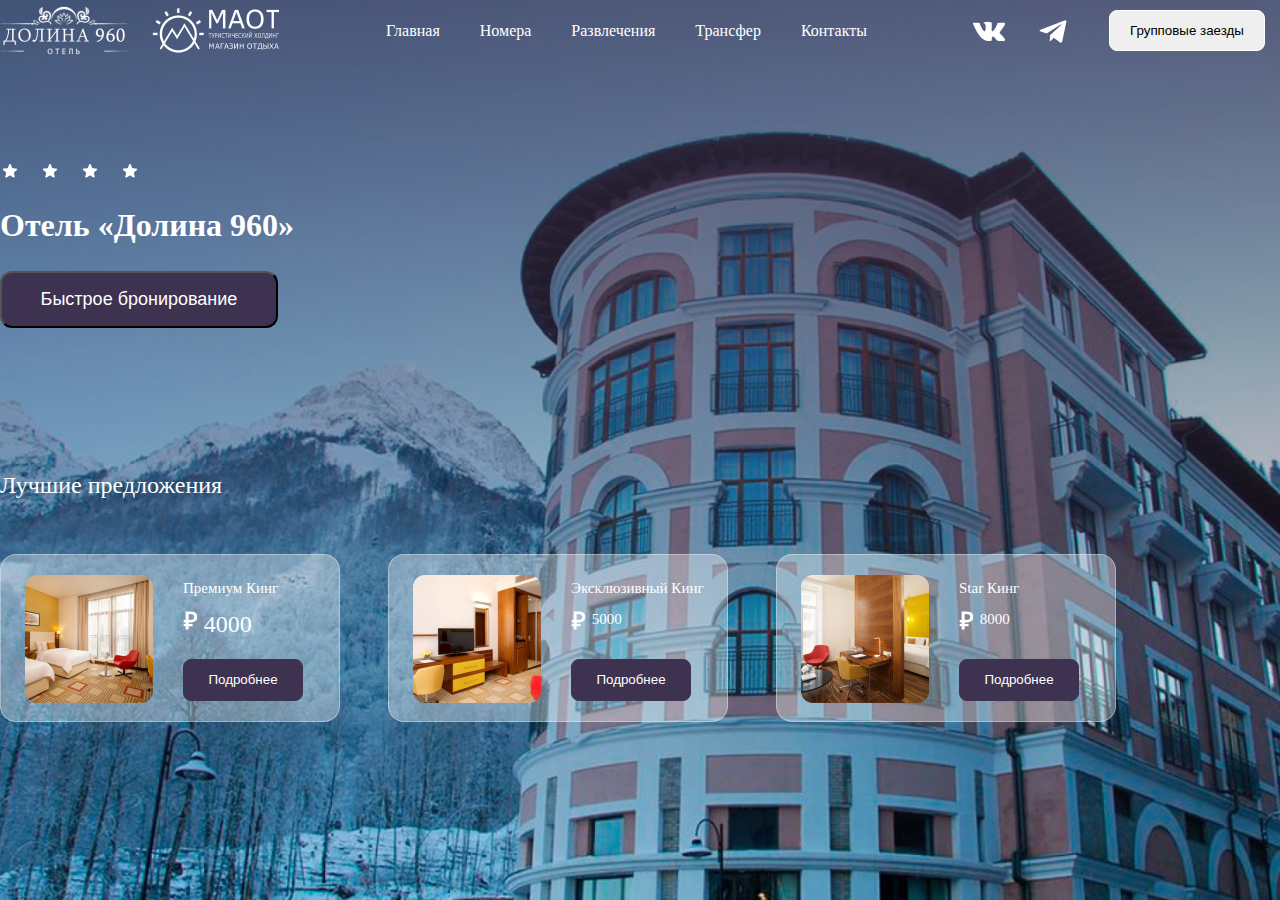
<file: index.html>
<!DOCTYPE html>
<html lang="en">
<head>
    <meta charset="UTF-8">
    <meta name="viewport" content="width=device-width, initial-scale=1.0">
    <title>Hotel</title>
    <link rel="stylesheet" href="css/style.css">
</head>
<body>
    <section id ='intro'>
        <header>
            <div class="content">
                <div class="logos_wrapper">
                    <div class="brand_one">
                        <img src="/images/brand_one.png" alt="">
                    </div>
                    <div class="brand_two">
                        <img src="images/brand_two.png" alt="">
                    </div>
                </div>
                <div class="header_content">
                    <nav>
                        <a href="">Главная</a>
                        <a href="">Номера</a>
                        <a href="">Развлечения</a>
                        <a href="">Трансфер</a>
                        <a href="contacts.html">Контакты</a>
                    </nav>
                </div>
                    <div class="right_wrapper">
                        <div class="soc_icons">
                            <img src="images/soc-icons.png" alt="">
                        </div>
                        <button class="group">Групповые заезды</button>
                    </div>
                </div>
            </div>
        </header>

        <div class="main_content content">
            <div class="left_wrapper">
                <div class="stars_wrapper">
                    <img src="images/star-icon.png" alt="">
                    <img src="images/star-icon.png" alt="">
                    <img src="images/star-icon.png" alt="">
                    <img src="images/star-icon.png" alt="">
                </div>
                <div class="hotel_name">
                    <h1>Отель «Долина 960»</h1>
                </div>
                <button class="reservation">Быстрое бронирование</button>
            </div>
            <div class="best_offers">
                <h2>Лучшие предложения</h2>
                <div class="best_offers_items">

                    <div class="appartment_card">
                        <img src="images/appartment_card_one.png" alt="">
                        <div class="appartment_card_info">
                            <p>Премиум Кинг</p>
                            <div class="appartment_card_one_price">
                                <div class="appartment_ruble">
                                    <img src="images/ruble.png" alt="">
                                </div>
                                <p>4000</p>
                            </div>
                            <button class="more_details">Подробнее</button>
                        </div>
                    </div>
                    
                    <div class="appartment_card">
                        <img src="images/appartment-card__two.png" alt="">
                        <div class="appartment_card_info">
                            <p>Эксклюзивный Кинг</p>
                        <div class="appartment_card_two_price">
                            <div class="appartment_ruble">
                                <img src="images/ruble.png" alt="">
                            </div>
                            <p>5000</p>
                        </div>
                        <button class="more_details">Подробнее</button>
                        </div>
                    </div>

                    <div class="appartment_card">
                        <img src="images/appartment-card__three.png" alt="">
                        <div class="appartment_card_info">
                            <p>Star Кинг</p>
                        <div class="appartment_card_two_price">
                            <div class="appartment_ruble">
                                <img src="images/ruble.png" alt="">
                            </div>
                            <p>8000</p>
                        </div>
                        <button class="more_details">Подробнее</button>
                        </div>
                    </div>
                </div>
            </div>
        </div>
    </section>

    <main>
        <section>
            
        </section>
    </main>
</body>
</html>
</file>
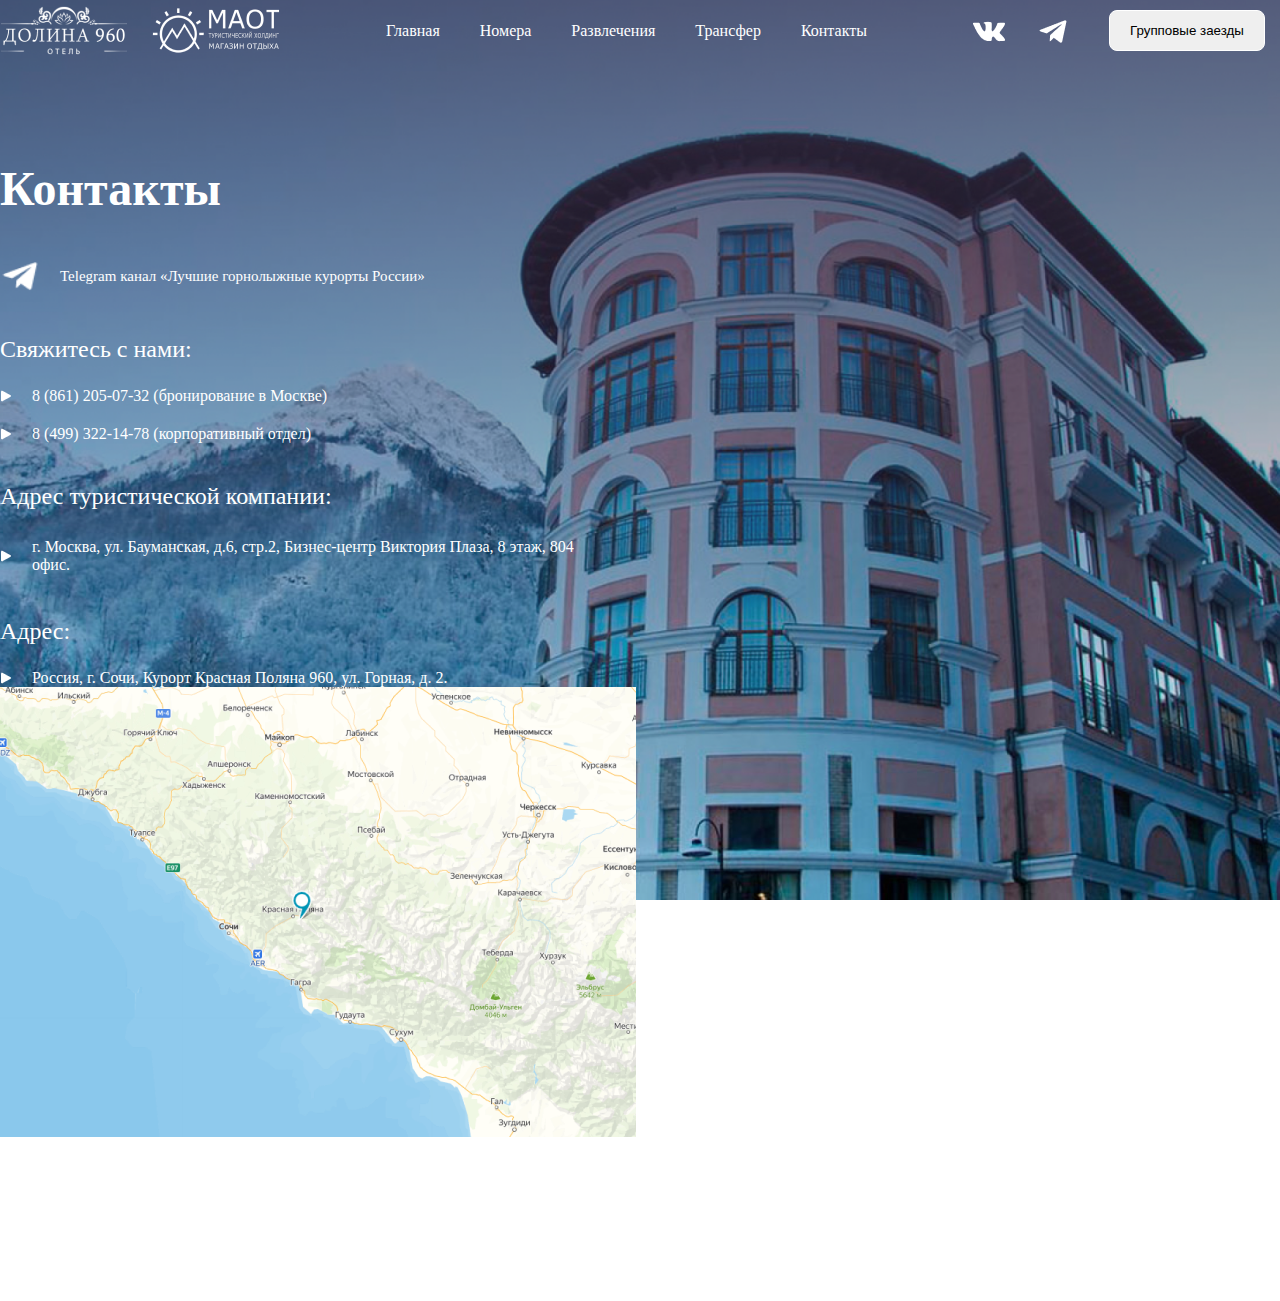
<file: contacts.html>
<!DOCTYPE html>
<html lang="en">
<head>
    <meta charset="UTF-8">
    <meta name="viewport" content="width=device-width, initial-scale=1.0">
    <title>Contacts</title>
    <link rel="stylesheet" href="css/contacts.css">
</head>
<body>
    <section id ='intro'>
        <header>
            <div class="content">
                <div class="logos_wrapper">
                    <div class="brand_one">
                        <img src="/images/brand_one.png" alt="">
                    </div>
                    <div class="brand_two">
                        <img src="images/brand_two.png" alt="">
                    </div>
                </div>
                <div class="header_content">
                    <nav>
                        <a href="index.html">Главная</a>
                        <a href="">Номера</a>
                        <a href="">Развлечения</a>
                        <a href="">Трансфер</a>
                        <a href="contacts.html">Контакты</a>
                    </nav>
                </div>
                    <div class="right_wrapper">
                        <div class="soc_icons">
                            <img src="images/soc-icons.png" alt="">
                        </div>
                        <button class="group">Групповые заезды</button>
                    </div>
                </div>
            </div>
        </header>

        <div class="left_wrapper_contacts">
            <h1>Контакты</h1>
            <div class="left_wrapper_contacts_info">
                <div class="contact_telegram">
                    <img src="images/telegram.png" alt="">
                    <p>Telegram канал «Лучшие горнолыжные курорты России»</p>
                </div>
                <div class="numbers_contacts">
                    <h2>Свяжитесь с нами:</h2>
                    <div class="numbers_list">
                        <div class="number_one">
                            <img src="images/arrow.png" alt="">
                            <p>8 (861) 205-07-32 (бронирование в Москве)</p>
                        </div>
                        <div class="number_two">
                            <img src="images/arrow.png" alt="">
                            <p>8 (499) 322-14-78 (корпоративный отдел)</p>
                        </div>
                    </div>
                </div>
                <div class="address_contacts">
                    <h2>Адрес туристической компании:</h2>
                    <div class="address_contact">
                        <img src="images/arrow.png" alt="">
                        <p>г. Москва, ул. Бауманская, д.6, стр.2, Бизнес-центр Виктория Плаза, 8 этаж, 804 офис.</p>
                    </div>
                </div>
                <div class="address_hotel">
                    <h2>Адрес:</h2>
                    <div class="address_hotel_house">
                        <img src="images/arrow.png" alt="">
                        <p>Россия, г. Сочи, Курорт Красная Поляна 960, ул. Горная, д. 2.</p>
                    </div>
                </div>
                <div class="map">
                    <img src="images/contact__map.png" alt="">
                </div>
            </div>
            <div class="information">
                <p>*Обращаем Ваше внимание на то, что данный Интернет-сайт носит исключительно информационный характер и ни при каких условиях результаты расчетов не являются публичной офертой, определяемой положениями Статьи 437 Гражданского кодекса Российской Федерации. За окончательным расчетом обращайтесь к нашим менеджерам. Данный ресурс не является официальным сайтом отеля.</p>
            </div>
            
        </div>
        
    </section>
</body>

</html>
</file>
<file: css/style.css>
.content {
    width: 100%;
    margin: 0 auto;
}

* {
    margin: 0;
    padding: 0;
    box-sizing: border-box;
    text-decoration: none;
}

#intro {
    height: 100vh;
    background-image: url(../images/background.png);
    background-size: cover;
    background-position: center;
    display: flex;
    flex-direction:column ;
}

header {
   padding-bottom: 100px;
    display: flex;
    flex-direction: row;
    align-items: center;
    position: relative;
}

header .content {
    display: flex;
    justify-content: space-between;
    align-items: center;
}

.content {
    width: 100%;
    max-width: 1296px;
    margin: 0 auto;
}

.header_content {
    display: flex;
    text-align: center;
    align-items: center;
    text-decoration: none;
    justify-content: space-between;
}

nav {
    gap: 40px;
    display: flex;
}

.logos_wrapper {
    width: 280px;
    height: 61px;
    gap: 24px;
    display: flex;
    align-items: center;
}

.brand_one {
    width: 128px;
    height: 61px;
}

.brand_two {
    width: 128px;
    height: 47px;
}

.right_wrapper {
    width: 307px;
    height: 42px;
    gap: 40px;
    display: flex;
    align-items: center;
}

a {
    color: white;
}

.soc_icons {
    width: 96px;
    height: 32px;
    gap:  32px;
    display: grid;
}

.group {
    padding: 12px 20px;
    border: 1px solid white;
    border-radius: 8px;
}

.main_content {
    position: relative;
}

.stars_wrapper {
    display: flex;
    gap: 20px;
}

.left_wrapper {
    margin-bottom: 144px;
}

.reservation {
    width: 278px;
    height: 57px;
    border-radius: 12px;
    padding: 16px 24px;
    gap: 10px;
    background: #3D324F;
    color: white;
    font-size: 18px;
    font-weight: 400;
}

.hotel_name h1 {
    color: white;
    height: 700;
    size: 64px;
    line-height: 89.6px;
    flex-wrap: wrap;
}

.best_offers {
    height: 250px;
}

.best_offers_items {
    display: flex;
    gap: 48px;
}

.best_offers h2 {
    width: 286px;
    height: 34px;
    font-weight: 500;
    font-size: 24px;
    color: white;
    margin-bottom: 48px;
}

.appartment_card {
    width:340px;
    height: 168px;
    border-radius: 16px;
    padding: 20px 24px;
    gap: 28px;
    border: 1px solid #FFFFFF59;
    background-color: #FFFFFF59;
    position: relative;
}

.appartment_card_info {
    display: flex;
    flex-direction: column;
    width: 136px;
    height: 121px;
    gap: 12px;
    justify-content: space-between;
    position: absolute;
    top: 25px;
    left: 182px;
}

.appartment_card_info p {
    font-family: 'Stolzl';
    font-weight: 400;
    font-size: 15px;
    color: white;
}

.appartment_card_one_price {
    width: 136px;
    height: 34px;
    gap: 8px;
    display: flex;
}

.appartment_ruble {
    width:12.79px;
    height: 17.14px;
    gap: 10px;
}

.appartment_card_one_price p {
    font-weight: 500;
    font-size: 24px;
    color: white;
    font-family: 'Stolzl';
}

.more_details {
    width: 120px;
    height: 42px;
    border-radius: 8px;
    padding: 12px 20px;
    gap: 10px;
    border: 1px solid #3D324F;
    background-color: #3D324F;
    color: white;
    top: 12px;
}

.appartment_card_two_price {
    width: 136px;
    height: 34px;
    gap: 8px;
    display: flex;
}
</file>
<file: css/contacts.css>
.content {
    width: 100%;
    margin: 0 auto;
}

* {
    margin: 0;
    padding: 0;
    box-sizing: border-box;
    text-decoration: none;
}

#intro {
    height: 100vh;
    background-image: url(../images/background.png);
    background-size: cover;
    background-position: center;
    display: flex;
    flex-direction:column ;
}

header {
   padding-bottom: 100px;
    display: flex;
    flex-direction: row;
    align-items: center;
    position: relative;
}

header .content {
    display: flex;
    justify-content: space-between;
    align-items: center;
}

.content {
    width: 100%;
    max-width: 1296px;
    margin: 0 auto;
}

.header_content {
    display: flex;
    text-align: center;
    align-items: center;
    text-decoration: none;
    justify-content: space-between;
}

nav {
    gap: 40px;
    display: flex;
}

.logos_wrapper {
    width: 280px;
    height: 61px;
    gap: 24px;
    display: flex;
    align-items: center;
}

.brand_one {
    width: 128px;
    height: 61px;
}

.brand_two {
    width: 128px;
    height: 47px;
}

.right_wrapper {
    width: 307px;
    height: 42px;
    gap: 40px;
    display: flex;
    align-items: center;
}

a {
    color: white;
}

.soc_icons {
    width: 96px;
    height: 32px;
    gap:  32px;
    display: grid;
}

.group {
    padding: 12px 20px;
    border: 1px solid white;
    border-radius: 8px;
}

.left_wrapper_contacts {
    width: 100%;
    max-width: 1296px;
    margin: 0 auto;
    position: relative;
    display: flex;
    flex-direction: column;
    gap: 40px;
    padding: 0px 40px 0px 0px;
}

h1 {
    color: white;
    font-weight: 700;
    font-size: 48px;
}

.left_wrapper_contacts_info {
    width: 100%;
    max-width: 1296px;
    margin: 0 auto;
}

.contact_telegram img {
    width: 40px;
    height: 40px;
}

.contact_telegram {
    display: flex;
    gap: 20px;
    width: 596px;
    height: 40px;
    align-items: center;
}

.contact_telegram p {
    color: white;
    font-weight: 400;
    font-size: 15px;
}

.numbers_contacts {
    display: flex;
    gap: 24px;
    flex-direction: column;
    padding-top: 40px;
}
.numbers_list {
    display: flex;
    gap: 20px;
    flex-direction: column;
}
.number_one {
    display: flex;
    align-items: center;
    gap: 20px;
}

.number_two {
    display: flex;
    align-items: center;
    gap: 20px;
}

.numbers_list p {
    font-weight: 400;
    color: white;
    font-size: 16px;
}

.numbers_contacts h2 {
   color: white;
   font-weight: 500;
   font-size: 24px;
}

.address_contacts h2 {
    color: white;
    font-weight: 500;
    font-size: 24px;
}

.address_contacts {
    padding-top: 40px;
    display: flex;
    flex-direction: column;
    gap: 24px;
}

.address_contact {
    display: flex;
    gap: 20px;
    align-items: center;
    width: 596px;
    height: 44px;
}

.address_contact p {
    color: white;
    font-weight: 400;
    font-size: 16px;
}

.address_hotel {
    padding-top: 40px;
    display: flex;
    gap: 24px;
    flex-direction: column;
}

.address_hotel h2 {
    color: white;
    font-weight: 500;
    font-size: 24px;
}

.address_hotel_house {
    display: flex;
    gap: 20px;
    align-items: center;
}

.address_hotel_house p {
    color: white;
    font-weight: 400;
    font-size: 16px;
}

.information {
    width: 596px;
    height: 120px;
}

.information p {
    color: white;
}
</file>
